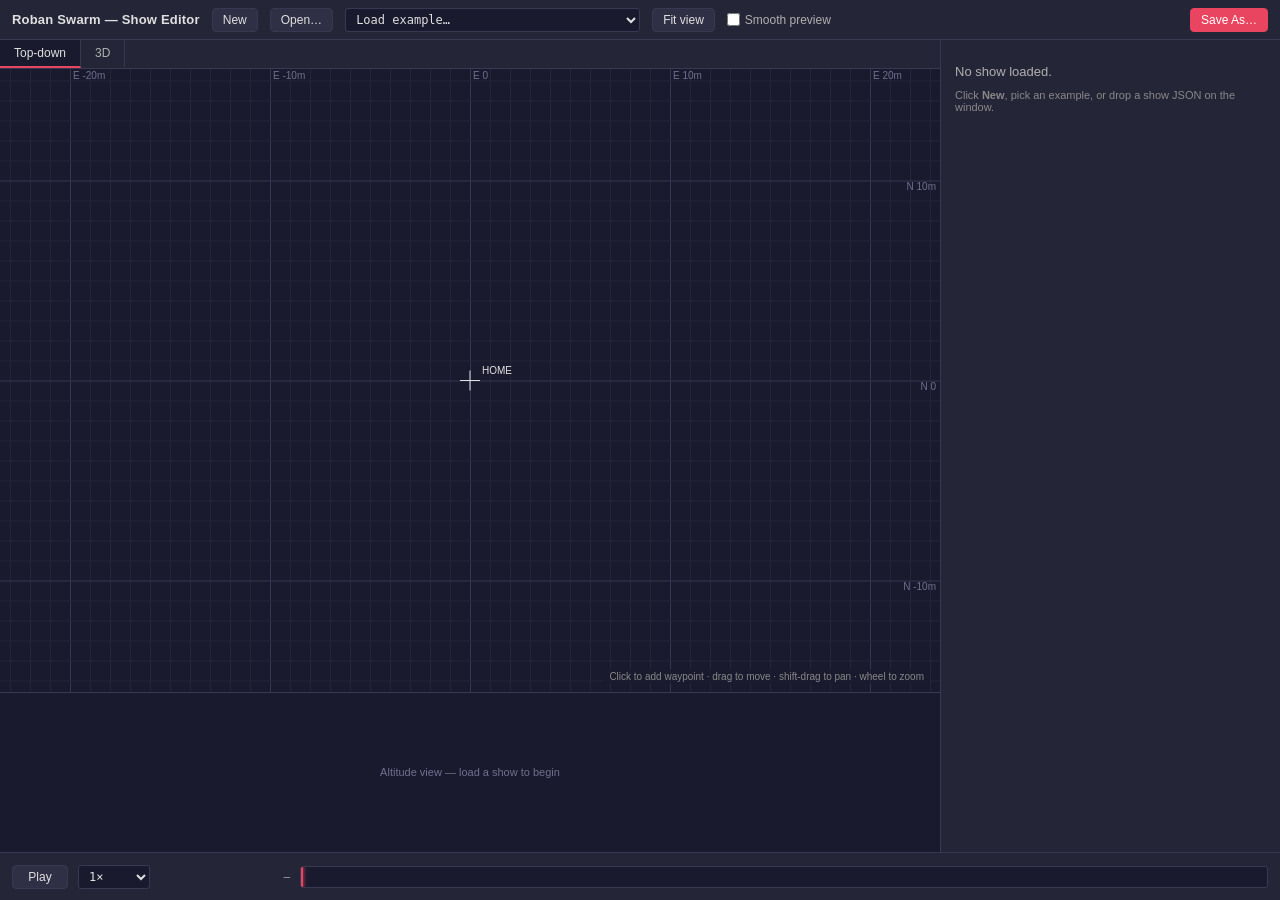
<file: tools/show-editor/editor.html>
<!doctype html>
<html lang="en">
<head>
  <meta charset="utf-8" />
  <title>Roban Swarm — Show Editor</title>
  <meta name="viewport" content="width=device-width, initial-scale=1" />
  <link rel="stylesheet" href="css/style.css" />
  <script type="importmap">
    {
      "imports": {
        "three": "./vendor/three.module.js",
        "three/addons/": "./vendor/three-addons/"
      }
    }
  </script>
</head>
<body>
  <header>
    <h1>Roban Swarm — Show Editor</h1>
    <button class="btn" id="btn-new">New</button>
    <button class="btn" id="btn-open">Open…</button>
    <input type="file" id="file-picker" accept=".json" hidden />
    <select id="example-select">
      <option value="">Load example…</option>
      <option value="examples/figure8_single.json">Figure 8 — single heli</option>
      <option value="examples/crossing_two.json">Crossing paths — two helis</option>
      <option value="examples/formation_three.json">Triangle rotation — three helis</option>
      <option value="examples/helix_eight.json">Counter-rotating helix — eight helis</option>
    </select>
    <button class="btn" id="btn-fit">Fit view</button>
    <label class="toggle-label" title="Dashed Catmull-Rom overlay showing the intended shape. The flight daemon actually streams linear segments between waypoints — the solid line is what helis fly.">
      <input type="checkbox" id="toggle-smooth" />
      Smooth preview
    </label>
    <span class="spacer"></span>
    <span id="status-summary" class="status-summary"></span>
    <button class="btn accent" id="btn-save">Save As…</button>
  </header>

  <main>
    <section class="canvas-pane">
      <div class="view-tabs">
        <button class="view-tab active" data-view="topdown">Top-down</button>
        <button class="view-tab" data-view="3d">3D</button>
      </div>
      <div class="topdown-wrap view-panel" data-view="topdown">
        <canvas id="topdown"></canvas>
        <div class="canvas-hint">Click to add waypoint · drag to move · shift-drag to pan · wheel to zoom</div>
      </div>
      <div class="view3d-wrap view-panel" data-view="3d" hidden>
        <canvas id="view3d"></canvas>
        <div class="canvas-hint">Left-drag to orbit · right-drag to pan · wheel to zoom</div>
      </div>
      <canvas id="altitude" class="altitude-canvas"></canvas>
    </section>

    <aside class="side-pane" id="side-pane"></aside>
  </main>

  <footer class="timeline-bar" id="timeline-bar"></footer>

  <script type="module" src="js/app.js"></script>
</body>
</html>
</file>
<file: tools/show-editor/css/style.css>
/* Roban Swarm Show Editor — dark theme */

:root {
  --bg: #1a1a2e;
  --bg-panel: #252538;
  --bg-elev: #2f2f45;
  --border: #383852;
  --fg: #e0e0e0;
  --fg-dim: #888;
  --fg-muted: #b0b0b0;
  --accent: #e94560;
  --ok: #00c851;
  --info: #33b5e5;
  --warn: #ff4444;
  --shadow: 0 2px 6px rgba(0, 0, 0, 0.35);
  --font-ui: -apple-system, BlinkMacSystemFont, "Segoe UI", Roboto, Oxygen,
             Ubuntu, Cantarell, "Helvetica Neue", Arial, sans-serif;
  --font-mono: "SF Mono", Menlo, Monaco, Consolas, monospace;
}

* { box-sizing: border-box; }

html, body {
  height: 100%;
  margin: 0;
  background: var(--bg);
  color: var(--fg);
  font-family: var(--font-ui);
  font-size: 13px;
  overflow: hidden;
}

body {
  display: flex;
  flex-direction: column;
}

header {
  height: 40px;
  background: var(--bg-panel);
  border-bottom: 1px solid var(--border);
  display: flex;
  align-items: center;
  padding: 0 12px;
  gap: 12px;
  flex-shrink: 0;
}

header h1 {
  font-size: 13px;
  font-weight: 600;
  margin: 0;
  letter-spacing: 0.2px;
}

header .spacer { flex: 1; }

.toggle-label {
  display: flex;
  align-items: center;
  gap: 5px;
  font-size: 12px;
  color: var(--fg-muted);
  cursor: pointer;
  user-select: none;
}
.toggle-label input[type="checkbox"] {
  accent-color: var(--accent);
  margin: 0;
}

.btn {
  background: var(--bg-elev);
  color: var(--fg);
  border: 1px solid var(--border);
  border-radius: 4px;
  padding: 4px 10px;
  font-size: 12px;
  font-family: inherit;
  cursor: pointer;
}
.btn:hover { background: #3a3a55; }
.btn:active { background: #424262; }
.btn.accent { background: var(--accent); border-color: var(--accent); color: #fff; }
.btn.accent:hover { background: #f05677; }

select, input[type="text"], input[type="number"] {
  background: var(--bg);
  color: var(--fg);
  border: 1px solid var(--border);
  border-radius: 3px;
  padding: 3px 6px;
  font-family: var(--font-mono);
  font-size: 12px;
}
input[type="number"] { width: 80px; }

main {
  flex: 1;
  display: flex;
  overflow: hidden;
  min-height: 0;
}

.canvas-pane {
  flex: 1;
  min-width: 0;
  background: var(--bg);
  display: flex;
  flex-direction: column;
}

.view-tabs {
  display: flex;
  background: var(--bg-panel);
  border-bottom: 1px solid var(--border);
  flex-shrink: 0;
}
.view-tab {
  background: transparent;
  color: var(--fg-muted);
  border: none;
  padding: 6px 14px;
  font-size: 12px;
  font-family: inherit;
  cursor: pointer;
  border-right: 1px solid var(--border);
  border-bottom: 2px solid transparent;
}
.view-tab:hover { color: var(--fg); }
.view-tab.active {
  color: var(--fg);
  border-bottom-color: var(--accent);
  background: var(--bg);
}

.view-panel {
  flex: 1;
  position: relative;
  min-height: 0;
  display: flex;
}
.view-panel[hidden] { display: none; }
.view-panel canvas {
  flex: 1;
  display: block;
  width: 100%;
  height: 100%;
  touch-action: none;
}
.topdown-wrap canvas { cursor: crosshair; }
.view3d-wrap canvas { cursor: grab; }
.view3d-wrap canvas:active { cursor: grabbing; }

.topdown-wrap {
  flex: 1;
  position: relative;
  min-height: 0;
  display: flex;
}

canvas.altitude-canvas {
  height: 160px;
  flex-shrink: 0;
  display: block;
  width: 100%;
  background: var(--bg);
  border-top: 1px solid var(--border);
  cursor: crosshair;
  touch-action: none;
}

.canvas-hint {
  position: absolute;
  right: 10px;
  bottom: 8px;
  font-size: 10px;
  color: var(--fg-dim);
  background: rgba(26, 26, 46, 0.7);
  padding: 2px 6px;
  border-radius: 3px;
  pointer-events: none;
}

.side-pane {
  width: 340px;
  background: var(--bg-panel);
  border-left: 1px solid var(--border);
  padding: 4px 0;
  overflow-y: auto;
  overflow-x: hidden;
  flex-shrink: 0;
}

.empty-state {
  padding: 20px 14px;
  color: var(--fg-muted);
}
.empty-state p { margin: 0 0 10px 0; }

.pane-section {
  padding: 10px 14px;
  border-bottom: 1px solid var(--border);
}
.pane-section h2 {
  font-size: 11px;
  margin: 0 0 8px 0;
  color: var(--fg-muted);
  font-weight: 600;
  text-transform: uppercase;
  letter-spacing: 0.5px;
  display: flex;
  align-items: center;
  gap: 8px;
}
.pane-section h2 .btn-mini { margin-left: auto; }
.pane-section h2.muted { color: var(--fg-dim); }

.btn-mini {
  background: var(--bg-elev);
  color: var(--fg);
  border: 1px solid var(--border);
  border-radius: 3px;
  padding: 1px 7px;
  font-size: 11px;
  font-family: inherit;
  cursor: pointer;
  line-height: 1.6;
}
.btn-mini:hover { background: #3a3a55; }
.btn-danger { color: var(--warn); border-color: var(--warn); background: transparent; }
.btn-danger:hover { background: rgba(255, 68, 68, 0.15); }

.field-row {
  display: flex;
  align-items: center;
  gap: 6px;
  margin-bottom: 4px;
}
.field-row label {
  flex: 1;
  font-size: 11px;
  color: var(--fg-muted);
}
.field-row input[type="number"],
.field-row input[type="text"] {
  width: 110px;
  flex-shrink: 0;
}
.field-row input[type="text"] {
  font-family: inherit;
  width: 150px;
}
.field-row.checkbox-row { margin-top: 6px; }
.field-row.checkbox-row label {
  flex: none;
  display: flex;
  align-items: center;
  gap: 6px;
  font-size: 11px;
  color: var(--fg);
}

.heli-list, .wp-list {
  display: flex;
  flex-direction: column;
  gap: 2px;
  margin-bottom: 2px;
}
.heli-row, .wp-row {
  display: flex;
  align-items: center;
  gap: 6px;
  padding: 3px 6px;
  border-radius: 3px;
  cursor: pointer;
  font-family: var(--font-mono);
  font-size: 11px;
  background: transparent;
  border: 1px solid transparent;
}
.heli-row:hover, .wp-row:hover { background: var(--bg-elev); }
.heli-row.selected, .wp-row.selected {
  background: rgba(233, 69, 96, 0.15);
  border-color: var(--accent);
}
.heli-swatch {
  width: 10px;
  height: 10px;
  border-radius: 2px;
  flex-shrink: 0;
}
.heli-label { flex-shrink: 0; }
.heli-wp-count { flex: 1; color: var(--fg-dim); text-align: right; }

.wp-idx {
  width: 20px;
  color: var(--fg-dim);
  flex-shrink: 0;
}
.wp-t {
  width: 68px;
  flex-shrink: 0;
  color: var(--fg);
}
.wp-pos { color: var(--fg-muted); font-size: 10px; }

.action-row {
  display: flex;
  gap: 6px;
  align-items: center;
  margin-top: 8px;
}
.action-row input[type="number"] { width: 54px; }

.validation-section h2 { gap: 6px; }
.ok-badge, .err-badge, .warn-badge {
  font-size: 10px;
  padding: 1px 6px;
  border-radius: 8px;
  font-weight: 600;
  text-transform: none;
  letter-spacing: 0;
  display: inline-block;
}
.ok-badge   { color: var(--ok); background: rgba(0, 200, 81, 0.15); }
.err-badge  { color: var(--warn); background: rgba(255, 68, 68, 0.15); }
.warn-badge { color: #ffbb33; background: rgba(255, 187, 51, 0.15); }

.validation-list {
  list-style: none;
  margin: 0;
  padding: 0;
  max-height: 180px;
  overflow: auto;
}
.validation-list li {
  font-family: var(--font-mono);
  font-size: 11px;
  padding: 4px 6px;
  border-radius: 3px;
  margin-bottom: 2px;
  cursor: pointer;
  line-height: 1.35;
  display: flex;
  align-items: flex-start;
  gap: 6px;
}
.validation-list li:hover { background: var(--bg-elev); }
.validation-list .issue-text { flex: 1; word-break: break-word; }
.chip {
  flex-shrink: 0;
  font-size: 9px;
  padding: 1px 5px;
  border-radius: 7px;
  line-height: 1.4;
  text-transform: uppercase;
  font-weight: 600;
  letter-spacing: 0.4px;
  margin-top: 1px;
}
.err-chip  { color: var(--warn); background: rgba(255, 68, 68, 0.18); }
.warn-chip { color: #ffbb33; background: rgba(255, 187, 51, 0.18); }
.lifecycle-chip { color: var(--info); background: rgba(51, 181, 229, 0.18); }

.lineup-list {
  display: flex;
  flex-direction: column;
  gap: 2px;
  margin-bottom: 4px;
}
.lineup-row {
  display: flex;
  align-items: center;
  gap: 6px;
  padding: 2px 4px;
  border-radius: 3px;
  font-family: var(--font-mono);
  font-size: 11px;
}
.lineup-row .heli-label { flex-shrink: 0; width: 32px; }
.lineup-row input[type="number"] {
  width: 60px;
  flex-shrink: 0;
}

footer.timeline-bar {
  height: 48px;
  flex-shrink: 0;
  background: var(--bg-panel);
  border-top: 1px solid var(--border);
  display: flex;
  align-items: center;
  padding: 0 12px;
  gap: 10px;
}

.time-readout {
  font-family: var(--font-mono);
  font-size: 11px;
  color: var(--fg-muted);
  min-width: 130px;
  text-align: right;
}

.scrubber {
  flex: 1;
  position: relative;
  height: 22px;
  background: var(--bg);
  border: 1px solid var(--border);
  border-radius: 3px;
  cursor: pointer;
  touch-action: none;
  overflow: hidden;
}
.scrubber-fill {
  position: absolute;
  left: 0; top: 0; bottom: 0;
  background: var(--accent);
  opacity: 0.18;
  pointer-events: none;
  width: 0%;
}
.scrubber-intro,
.scrubber-outro {
  position: absolute;
  top: 0; bottom: 0;
  background: rgba(255, 255, 255, 0.05);
  pointer-events: none;
  width: 0;
}
.scrubber-intro {
  border-right: 1px dashed rgba(233, 69, 96, 0.4);
}
.scrubber-outro {
  border-left: 1px dashed rgba(233, 69, 96, 0.4);
}
.scrubber-ticks {
  position: absolute;
  inset: 0;
  pointer-events: none;
}
.scrubber-tick {
  position: absolute;
  top: 0; bottom: 0;
  width: 1px;
  opacity: 0.55;
}
.scrubber-conflict {
  position: absolute;
  top: -3px; bottom: -3px;
  width: 2px;
  background: #ff1744;
  box-shadow: 0 0 4px #ff1744;
  opacity: 0.85;
}
.scrubber-thumb {
  position: absolute;
  top: -2px; bottom: -2px;
  width: 3px;
  background: var(--accent);
  transform: translateX(-1px);
  pointer-events: none;
  box-shadow: 0 0 4px var(--accent);
  border-radius: 1px;
}

#tl-play { min-width: 56px; }
#tl-speed { width: 72px; }

.status-summary {
  font-family: var(--font-mono);
  font-size: 11px;
  color: var(--fg-muted);
}
.status-summary.ok   { color: var(--fg-muted); }
.status-summary.warn { color: #ffbb33; }
.status-summary.err  { color: var(--warn); }

pre.json-dump {
  background: var(--bg);
  border: 1px solid var(--border);
  border-radius: 4px;
  padding: 8px 10px;
  font-family: var(--font-mono);
  font-size: 10px;
  color: var(--fg-muted);
  white-space: pre-wrap;
  word-break: break-word;
  margin: 0;
  flex: 1;
  overflow: auto;
  min-height: 0;
}

.issues {
  background: var(--bg);
  border: 1px solid var(--border);
  border-radius: 4px;
  padding: 6px 8px;
  font-family: var(--font-mono);
  font-size: 11px;
  max-height: 180px;
  overflow: auto;
}
.issues .ok { color: var(--ok); }
.issues .err { color: var(--warn); }
.issues .warn { color: #ffbb33; }
.issues ul { margin: 4px 0 0 0; padding-left: 18px; }
.issues li { margin: 2px 0; }

.hint {
  color: var(--fg-dim);
  font-size: 11px;
}
</file>
